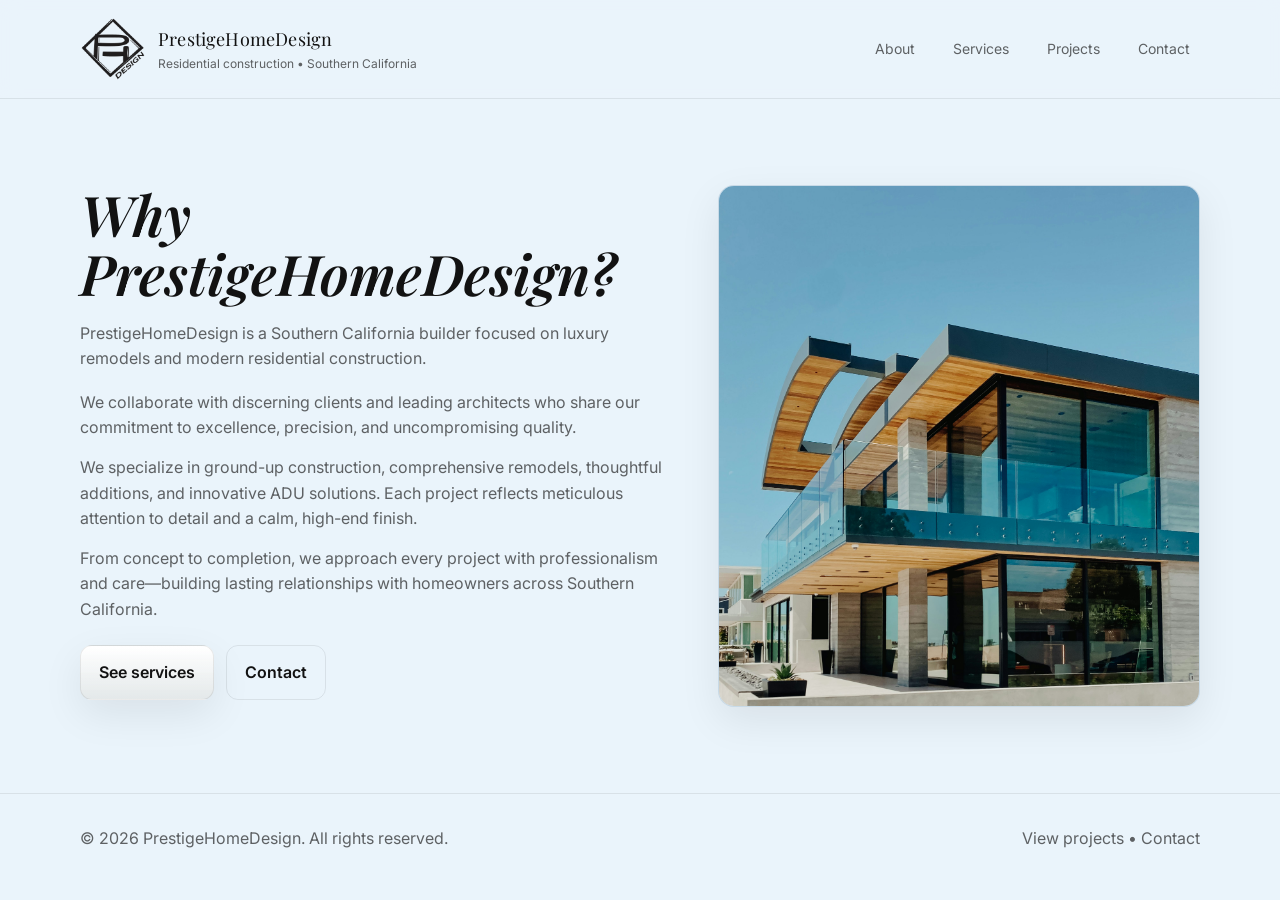
<file: about.html>
<!doctype html>
<html lang="en">
<head>
  <meta charset="utf-8" />
  <meta name="viewport" content="width=device-width, initial-scale=1" />
  <meta name="description" content="About PrestigeHomeDesign — Southern California remodels, additions, ground-up builds, and ADUs." />
  <title>About | PrestigeHomeDesign</title>
  <link rel="preconnect" href="https://fonts.googleapis.com">
  <link rel="preconnect" href="https://fonts.gstatic.com" crossorigin>
  <link href="https://fonts.googleapis.com/css2?family=Inter:wght@400;600;700&family=Playfair+Display:wght@500;600;700&display=swap" rel="stylesheet">
  <link rel="stylesheet" href="styles.css" />
  <script defer src="script.js"></script>
  <script defer src="cms-content.js"></script>
  <script src="https://identity.netlify.com/v1/netlify-identity-widget.js"></script>
</head>
<body data-page="about">
  <a class="skip-link" href="#main">Skip to content</a>

  <header class="site-header">
    <div class="container header-inner">
      <a class="brand" href="index.html" aria-label="PrestigeHomeDesign Home">
        <img id="brandLogo" class="brand-logo" src="" alt="PrestigeHomeDesign logo" hidden />
        <div>
          <div class="brand-name" id="brandName">PrestigeHomeDesign</div>
          <div class="brand-tag" id="brandTagline">Residential construction • Southern California</div>
        </div>
      </a>

      <nav class="nav" aria-label="Primary navigation">
        <button class="mobile-toggle" type="button" data-nav-toggle aria-expanded="false" aria-controls="nav-links">
          Menu
        </button>
                <div id="nav-links" class="nav-links" data-nav-links>
          <a href="about.html">About</a>
          <a href="services.html">Services</a>
          <a href="projects.html">Projects</a>
          <a href="contact.html">Contact</a>
        </div>
      </nav>
    </div>
  </header>

  <main id="main">
    <section class="section">
      <div class="container">
        <div class="about-grid">
          <div>
            <h1 class="about-title" id="aboutHeadline">Why PrestigeHomeDesign?</h1>
            <p class="about-lead" id="aboutLead">
              PrestigeHomeDesign is a Southern California builder focused on luxury remodels and modern residential construction.
            </p>

            <div class="about-body" id="aboutBody">
              <p>We collaborate with discerning clients and leading architects who share our commitment to excellence, precision, and uncompromising quality.</p>
              <p>We specialize in ground-up construction, comprehensive remodels, thoughtful additions, and innovative ADU solutions—finished with calm, high-end detail.</p>
              <p>From concept to completion, we approach every project with professionalism and care—building lasting relationships across Southern California.</p>
            </div>

            <div class="actions" style="margin-top:22px;">
              <a class="btn btn-accent" href="services.html">See services</a>
              <a class="btn btn-ghost" href="contact.html#form">Contact</a>
            </div>
          </div>

          <div class="about-media">
            <img id="aboutImage" src="assets/img/hero-home.jpg" alt="Modern Southern California home exterior" />
          </div>
        </div>
      </div>
    </section>
  </main>

  <footer class="site-footer">
    <div class="container footer-inner">
      <div>© <span id="year"></span> PrestigeHomeDesign. All rights reserved.</div>
      <div>
        <a href="projects.html">View projects</a> •
        <a href="contact.html">Contact</a>
      </div>
    </div>
  </footer>

  <script>
    document.getElementById('year').textContent = new Date().getFullYear();
  </script>
</body>
</html>
</file>
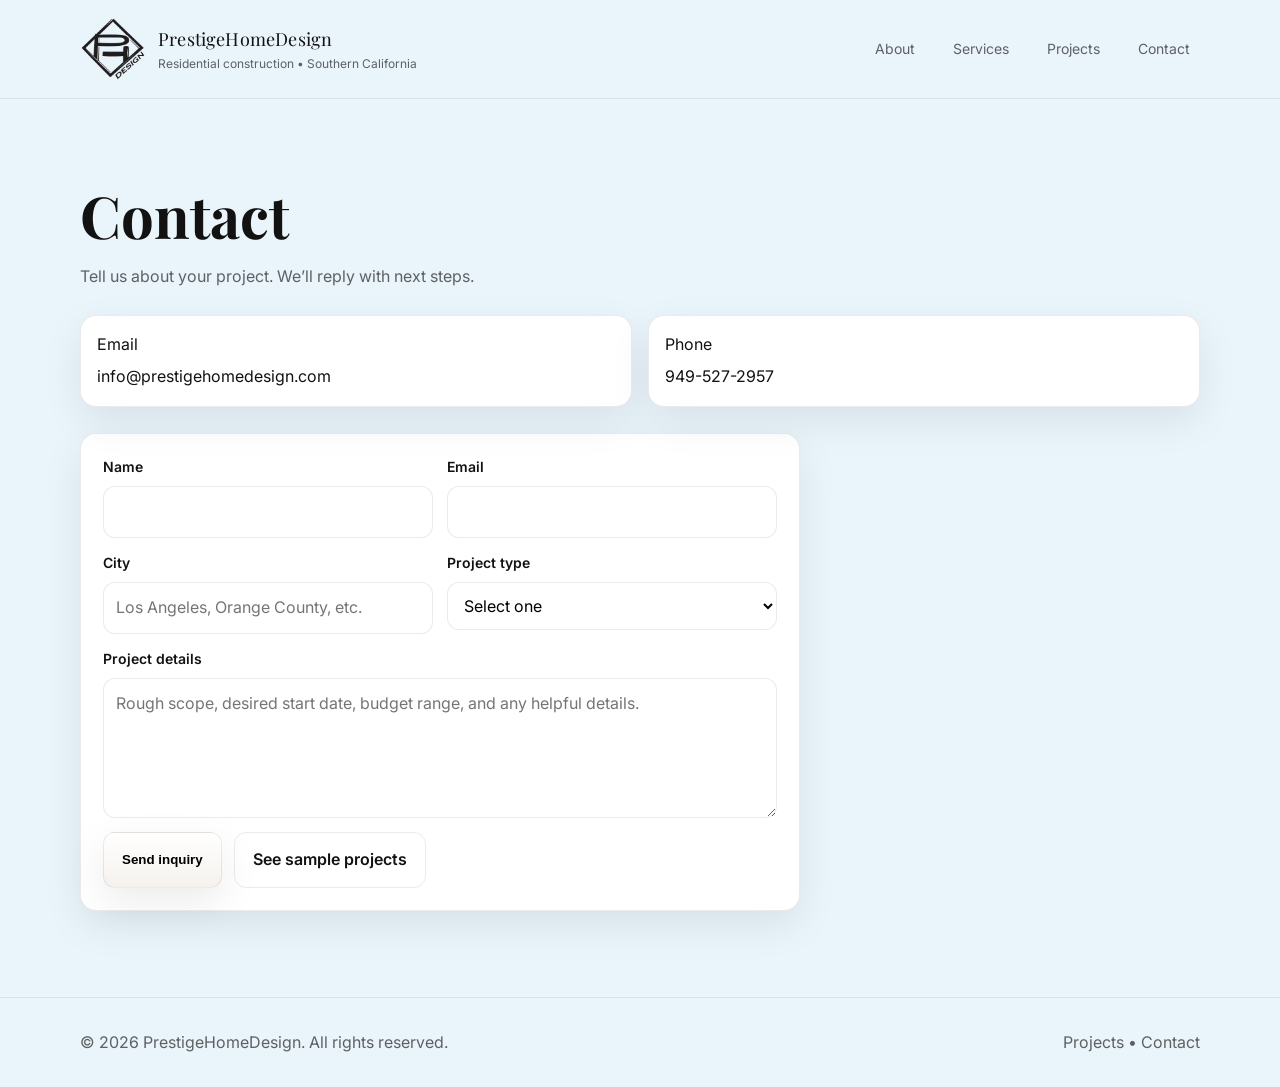
<file: contact.html>
<!doctype html>
<html lang="en">
<head>
  <meta charset="utf-8" />
  <meta name="viewport" content="width=device-width, initial-scale=1" />
  <meta name="description" content="Contact PrestigeHomeDesign for remodels, additions, ADUs, and ground-up builds in Southern California." />
  <title>Contact | PrestigeHomeDesign</title>

  <link rel="preconnect" href="https://fonts.googleapis.com">
  <link rel="preconnect" href="https://fonts.gstatic.com" crossorigin>
  <link href="https://fonts.googleapis.com/css2?family=Inter:wght@400;600;700&family=Playfair+Display:wght@500;600;700&display=swap" rel="stylesheet">

  <link rel="stylesheet" href="styles.css" />
  <script defer src="script.js"></script>
  <script defer src="cms-content.js"></script>
  <script src="https://identity.netlify.com/v1/netlify-identity-widget.js"></script>
</head>
<body data-page="contact">
  <a class="skip-link" href="#main">Skip to content</a>

  <header class="site-header">
    <div class="container header-inner">
      <a class="brand" href="index.html" aria-label="PrestigeHomeDesign Home">
        <img id="brandLogo" class="brand-logo" src="" alt="PrestigeHomeDesign logo" hidden />
        <div>
          <div class="brand-name" id="brandName">PrestigeHomeDesign</div>
          <div class="brand-tag" id="brandTagline">Residential construction • Southern California</div>
        </div>
      </a>

      <nav class="nav" aria-label="Primary navigation">
        <button class="mobile-toggle" type="button" data-nav-toggle aria-expanded="false" aria-controls="nav-links">
          Menu
        </button>
        <div id="nav-links" class="nav-links" data-nav-links>
          <a href="about.html">About</a>
          <a href="services.html">Services</a>
          <a href="projects.html">Projects</a>
          <a href="contact.html">Contact</a>
        </div>
      </nav>
    </div>
  </header>

  <main id="main">
    <section class="section">
      <div class="container">
        <div class="section-head">
          <h1 class="page-title" id="contactHeadline">Contact</h1>
          <p id="contactLead">Tell us about your project. For this preview, the form opens your email client (no backend required).</p>
        </div>

        <div class="contact-cards" aria-label="Contact details">
          <a class="contact-card" id="contactEmailLink" href="mailto:hello@prestigehomedesign.com">
            <div class="contact-card-label">Email</div>
            <div class="contact-card-value" id="contactEmailText">hello@prestigehomedesign.com</div>
          </a>
          <a class="contact-card" id="contactPhoneLink" href="tel:+1-000-000-0000">
            <div class="contact-card-label">Phone</div>
            <div class="contact-card-value" id="contactPhoneText">(000) 000-0000</div>
          </a>
        </div>

        <div class="form" id="form" style="margin-top:18px;">
          <form data-contact-form>
            <div class="inline">
              <div class="field">
                <label for="name">Name</label>
                <input id="name" name="name" type="text" autocomplete="name" required />
              </div>
              <div class="field">
                <label for="email">Email</label>
                <input id="email" name="email" type="email" autocomplete="email" required />
              </div>
            </div>

            <div class="inline">
              <div class="field">
                <label for="city">City</label>
                <input id="city" name="city" type="text" placeholder="Los Angeles, Orange County, etc." />
              </div>
              <div class="field">
                <label for="type">Project type</label>
                <select id="type" name="type" required>
                  <option value="" selected disabled>Select one</option>
                  <option>Remodel</option>
                  <option>Addition</option>
                  <option>New construction (ground-up)</option>
                  <option>ADU</option>
                </select>
              </div>
            </div>

            <div class="field">
              <label for="message">Project details</label>
              <textarea id="message" name="message" required placeholder="Rough scope, desired start date, budget range, and any helpful details."></textarea>
            </div>

            <div style="display:flex; gap:12px; flex-wrap:wrap;">
              <button class="btn btn-accent" type="submit">Send inquiry</button>
              <a class="btn btn-ghost" href="projects.html">See sample projects</a>
            </div>
          </form>
        </div>

        
      </div>
    </section>
  </main>

  <footer class="site-footer">
    <div class="container footer-inner">
      <div>© <span id="year"></span> <span id="brandNameFooter">PrestigeHomeDesign</span>. All rights reserved.</div>
      <div>
        <a href="projects.html">Projects</a> •
        <a href="contact.html">Contact</a>
      </div>
    </div>
  </footer>

  <script>
    document.getElementById('year').textContent = new Date().getFullYear();
  </script>
</body>
</html>
</file>
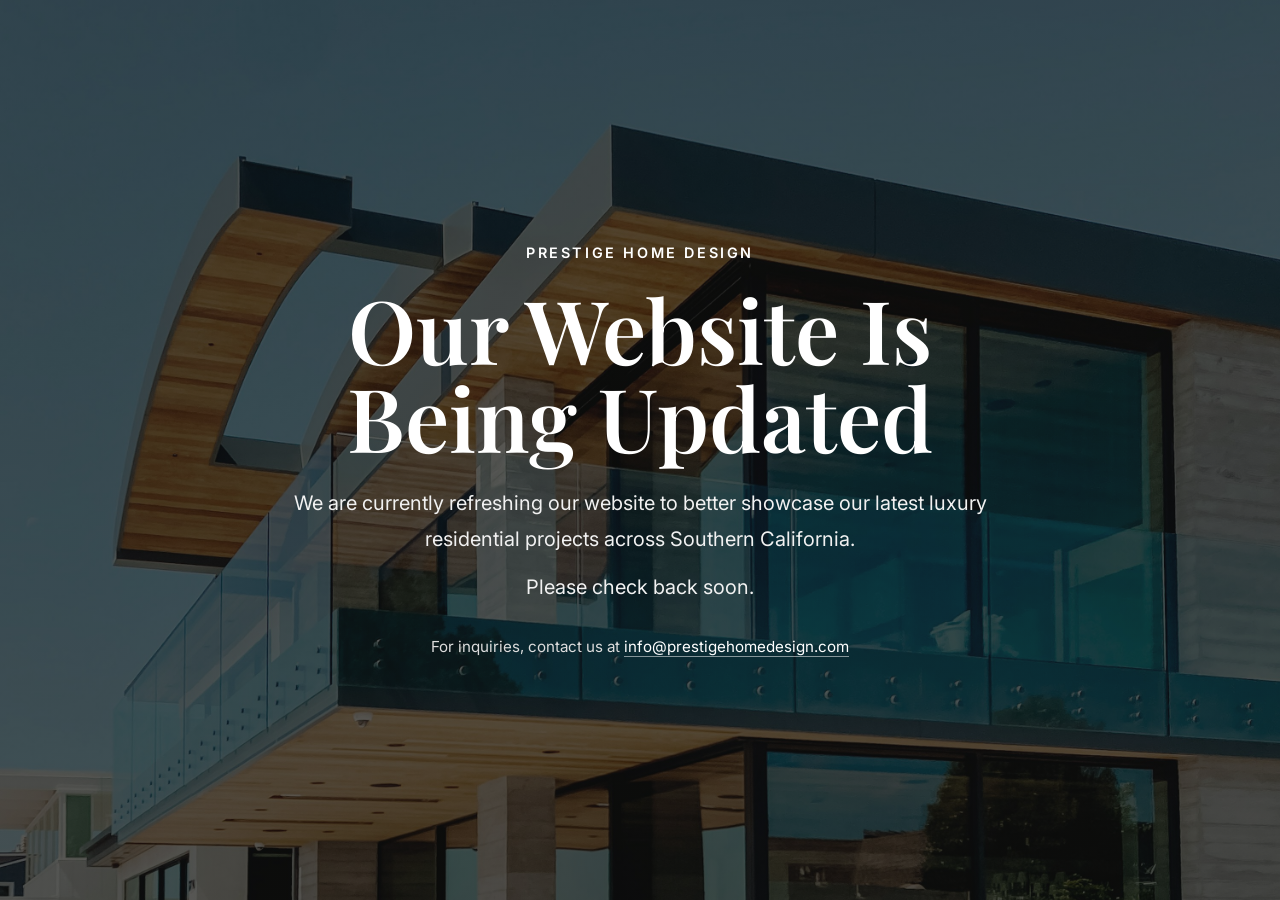
<file: maintenance.html>
<!doctype html>
<html lang="en">
<head>
  <meta charset="utf-8" />
  <meta name="viewport" content="width=device-width, initial-scale=1" />
  <title>Prestige Home Design | Website Update</title>

  <link rel="preconnect" href="https://fonts.googleapis.com">
  <link rel="preconnect" href="https://fonts.gstatic.com" crossorigin>
  <link href="https://fonts.googleapis.com/css2?family=Inter:wght@400;500;600&family=Playfair+Display:wght@500;600;700&display=swap" rel="stylesheet">

  <style>
    * {
      margin: 0;
      padding: 0;
      box-sizing: border-box;
    }

    body {
      min-height: 100vh;
      font-family: "Inter", sans-serif;
      color: #fff;
      background:
        linear-gradient(rgba(15, 15, 15, 0.65), rgba(15, 15, 15, 0.65)),
        url("assets/img/hero-home.jpg") center/cover no-repeat;
      display: flex;
      justify-content: center;
      align-items: center;
      text-align: center;
      padding: 24px;
    }

    .maintenance {
      max-width: 760px;
      animation: fadeIn 1s ease forwards;
    }

    .brand {
      font-size: 0.9rem;
      letter-spacing: 0.18em;
      text-transform: uppercase;
      margin-bottom: 24px;
      font-weight: 600;
    }

    h1 {
      font-family: "Playfair Display", serif;
      font-size: clamp(2.8rem, 7vw, 5.5rem);
      line-height: 1;
      margin-bottom: 24px;
      font-weight: 600;
    }

    p {
      font-size: clamp(1rem, 2vw, 1.25rem);
      line-height: 1.8;
      color: #f1f1f1;
      margin-bottom: 12px;
    }

    .contact {
      margin-top: 32px;
      font-size: 0.95rem;
      color: #ddd;
    }

    .contact a {
      color: #fff;
      text-decoration: none;
      border-bottom: 1px solid rgba(255, 255, 255, 0.5);
    }

    @keyframes fadeIn {
      from {
        opacity: 0;
        transform: translateY(18px);
      }

      to {
        opacity: 1;
        transform: translateY(0);
      }
    }
  </style>
</head>

<body>
  <main class="maintenance">
    <div class="brand">Prestige Home Design</div>

    <h1>Our Website Is Being Updated</h1>

    <p>
      We are currently refreshing our website to better showcase our latest
      luxury residential projects across Southern California.
    </p>

    <p>
      Please check back soon.
    </p>

    <div class="contact">
      For inquiries, contact us at
      <a href="mailto:info@prestigehomedesign.com">info@prestigehomedesign.com</a>
    </div>
  </main>
</body>
</html>
</file>
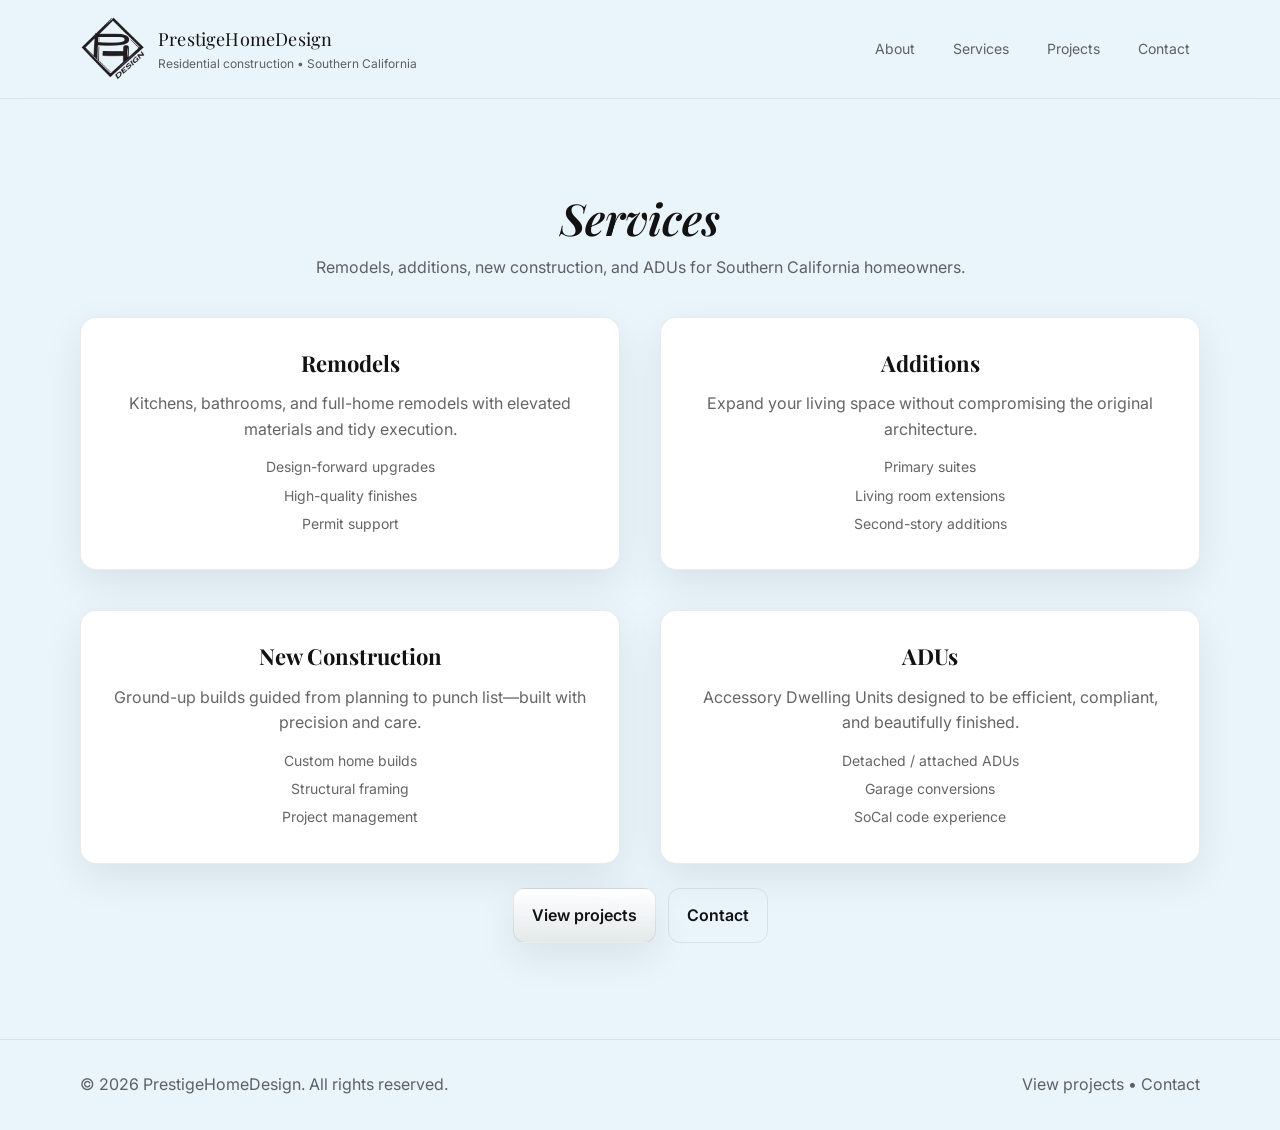
<file: services.html>
<!doctype html>
<html lang="en">
<head>
  <meta charset="utf-8" />
  <meta name="viewport" content="width=device-width, initial-scale=1" />
  <meta name="description" content="PrestigeHomeDesign — Southern California remodeling, additions, new construction, and ADUs." />
  <title>Services | PrestigeHomeDesign</title>
  <link rel="preconnect" href="https://fonts.googleapis.com">
  <link rel="preconnect" href="https://fonts.gstatic.com" crossorigin>
  <link href="https://fonts.googleapis.com/css2?family=Inter:wght@400;600;700&family=Playfair+Display:wght@500;600;700&display=swap" rel="stylesheet">
  <link rel="stylesheet" href="styles.css" />
  <script defer src="script.js"></script>
  <script defer src="cms-content.js"></script>
  <script src="https://identity.netlify.com/v1/netlify-identity-widget.js"></script>
</head>
<body data-page="services">
  <a class="skip-link" href="#main">Skip to content</a>

  <header class="site-header">
    <div class="container header-inner">
      <a class="brand" href="index.html" aria-label="PrestigeHomeDesign Home">
        <img id="brandLogo" class="brand-logo" src="" alt="PrestigeHomeDesign logo" hidden />
        <div>
          <div class="brand-name" id="brandName">PrestigeHomeDesign</div>
          <div class="brand-tag" id="brandTagline">Residential construction • Southern California</div>
        </div>
      </a>

      <nav class="nav" aria-label="Primary navigation">
        <button class="mobile-toggle" type="button" data-nav-toggle aria-expanded="false" aria-controls="nav-links">
          Menu
        </button>
                <div id="nav-links" class="nav-links" data-nav-links>
          <a href="about.html">About</a>
          <a href="services.html">Services</a>
          <a href="projects.html">Projects</a>
          <a href="contact.html">Contact</a>
        </div>
      </nav>
    </div>
  </header>

  <main id="main">
        <section class="services-slab">
      <div class="container">
        <div class="services-head">
          <h1 class="services-title" id="servicesHeadline">Our Services</h1>
          <p class="services-lead" id="servicesLead">
            Thoughtful remodels, seamless additions, ground-up builds, and ADUs—crafted for Southern California living.
          </p>
        </div>

        <div class="services-grid" id="servicesCards">
          <!-- Cards populated by CMS (content/services.json). Fallback content below. -->
          <div class="service-card">
            <h3>Custom Remodels</h3>
            <p>Kitchen and bath renovations to complete home transformations—clean lines, premium finishes.</p>
          </div>

          <div class="service-card">
            <h3>Home Additions</h3>
            <p>Expand your space seamlessly with additions that complement your home’s architecture and flow.</p>
          </div>

          <div class="service-card">
            <h3>Ground-Up Builds</h3>
            <p>From site planning to final details—professional project management and precise execution.</p>
          </div>

          <div class="service-card service-card-wide">
            <h3>ADU Construction</h3>
            <p>Detached or attached ADUs and garage conversions designed to be efficient, compliant, and beautifully finished.</p>
          </div>
        </div>

        <div class="actions" style="margin-top:24px; justify-content:center;">
          <a class="btn btn-accent" href="projects.html">View projects</a>
          <a class="btn btn-ghost" href="contact.html#form">Contact</a>
        </div>
      </div>
    </section>
      </div>
    </section>
  </main>

  <footer class="site-footer">
    <div class="container footer-inner">
      <div>© <span id="year"></span> PrestigeHomeDesign. All rights reserved.</div>
      <div>
        <a href="projects.html">View projects</a> •
        <a href="contact.html">Contact</a>
      </div>
    </div>
  </footer>

  <script>
    document.getElementById('year').textContent = new Date().getFullYear();
  </script>
</body>
</html>
</file>
<file: styles.css>
:root {
  --bg: #eaf4fb;
  --panel: #ffffff;
  --text: #121212;
  --muted: rgba(18, 18, 18, 0.65);
  --line: rgba(0, 0, 0, 0.08);
  --accent: #c9b79c; /* warm stone / SoCal luxury */
  --shadow: 0 14px 40px rgba(0, 0, 0, 0.08);
  --radius: 16px;
  --container: 1120px;
}

* { box-sizing: border-box; }
html { scroll-behavior: smooth; }
body {
  margin: 0;
  background: var(--bg);
  color: var(--text);
  font-family: "Inter", system-ui, -apple-system, Segoe UI, Roboto, Arial, sans-serif;
  line-height: 1.6;
}

img { max-width: 100%; display: block; }
a { color: inherit; text-decoration: none; }
a:hover { opacity: 0.85; }

.container {
  width: min(var(--container), calc(100% - 48px));
  margin: 0 auto;
}

.skip-link {
  position: absolute;
  left: -999px;
  top: 8px;
  padding: 10px 12px;
  background: #fff;
  border: 1px solid var(--line);
  border-radius: 10px;
  z-index: 9999;
}
.skip-link:focus { left: 12px; }

/* HEADER */
.site-header {
  position: sticky;
  top: 0;
  z-index: 50;
  background: rgba(234, 244, 251, 0.92);
  backdrop-filter: blur(10px);
  border-bottom: 1px solid var(--line);
}

.header-inner {
  display: flex;
  justify-content: space-between;
  align-items: center;
  gap: 18px;
  padding: 16px 0;
}

.brand {
  display: flex;
  align-items: center;
  gap: 12px;
  min-width: 220px;
}
.brand-mark {
  width: 42px;
  height: 42px;
  border-radius: 10px;
  display: grid;
  place-items: center;
  font-weight: 700;
  border: 1px solid var(--line);
  background: #fff;
}
.brand-name {
  font-family: "Playfair Display", serif;
  font-size: 18px;
  letter-spacing: 0.01em;
}
.brand-tag {
  font-size: 12px;
  color: var(--muted);
}

.nav {
  display: flex;
  align-items: center;
  gap: 14px;
}

.nav-links {
  display: flex;
  gap: 18px;
  align-items: center;
}

.nav-links a {
  font-size: 14px;
  color: var(--muted);
  padding: 8px 10px;
  border-radius: 10px;
}
.nav-links a[aria-current="page"] {
  color: var(--text);
  background: rgba(0,0,0,0.04);
  border: 1px solid var(--line);
}
.nav-links a:hover { color: var(--text); }

.mobile-toggle {
  display: none;
  border: 1px solid var(--line);
  background: #fff;
  border-radius: 12px;
  padding: 10px 12px;
  cursor: pointer;
}

/* HERO */
.hero {
  padding: 86px 0 56px;
}

.hero-grid {
  display: grid;
  grid-template-columns: 1.1fr 0.9fr;
  gap: 40px;
  align-items: center;
}

.eyebrow {
  text-transform: uppercase;
  letter-spacing: 0.18em;
  font-size: 12px;
  color: var(--accent);
  margin-bottom: 12px;
}

h1 {
  font-family: "Playfair Display", serif;
  font-size: clamp(40px, 5vw, 58px);
  line-height: 1.05;
  margin: 0 0 18px;
}

.lead {
  font-size: 17px;
  color: var(--muted);
  max-width: 56ch;
  margin: 0 0 22px;
}

.actions {
  display: flex;
  flex-wrap: wrap;
  gap: 12px;
  margin-top: 18px;
}

/* BUTTONS */
.btn {
  display: inline-flex;
  align-items: center;
  justify-content: center;
  padding: 14px 18px;
  border-radius: 12px;
  border: 1px solid var(--line);
  background: var(--panel);
  box-shadow: var(--shadow);
  transition: transform 0.2s ease, box-shadow 0.2s ease;
  font-weight: 600;
}
.btn:hover {
  transform: translateY(-2px);
  box-shadow: 0 18px 50px rgba(0, 0, 0, 0.10);
}
.btn-ghost {
  background: transparent;
  box-shadow: none;
}
.btn-accent {
  background: linear-gradient(180deg, #fff, rgba(201, 183, 156, 0.18));
}

.hero-media {
  border-radius: var(--radius);
  border: 1px solid var(--line);
  overflow: hidden;
  box-shadow: var(--shadow);
}
.hero-media img {
  width: 100%;
  height: 520px;
  object-fit: cover;
}

/* SECTIONS */
.section { padding: 86px 0; }
 .section.alt { background: transparent; }

.section-head h2 {
  font-family: "Playfair Display", serif;
  font-size: 34px;
  margin: 0 0 10px;
}
.section-head p {
  color: var(--muted);
  max-width: 76ch;
  margin: 0 0 26px;
}

/* CARDS */
.cards {
  display: grid;
  grid-template-columns: repeat(4, 1fr);
  gap: 22px;
}
.card {
  background: var(--panel);
  border-radius: var(--radius);
  padding: 22px;
  border: 1px solid var(--line);
  box-shadow: var(--shadow);
}
.card h3 { margin: 0 0 8px; font-size: 16px; }
.card p { margin: 0; color: var(--muted); font-size: 14px; }
.card .pill {
  display: inline-flex;
  gap: 8px;
  align-items: center;
  font-size: 12px;
  color: rgba(18,18,18,0.70);
  border: 1px solid var(--line);
  background: rgba(0,0,0,0.02);
  padding: 6px 10px;
  border-radius: 999px;
  margin-bottom: 12px;
}

/* PROJECTS GRID */
.grid {
  display: grid;
  grid-template-columns: repeat(12, 1fr);
  gap: 22px;
}

.project-card {
  grid-column: span 6;
  background: var(--panel);
  border: 1px solid var(--line);
  border-radius: var(--radius);
  overflow: hidden;
  box-shadow: var(--shadow);
  display: flex;
  flex-direction: column;
}
.project-card img {
  height: 280px;
  object-fit: cover;
  width: 100%;
}
.project-card .content {
  padding: 18px 18px 20px;
}
.project-card .meta {
  display: flex;
  flex-wrap: wrap;
  gap: 10px;
  align-items: center;
  margin-bottom: 8px;
}
.kicker {
  font-size: 12px;
  letter-spacing: 0.16em;
  text-transform: uppercase;
  color: var(--accent);
}
.badge {
  font-size: 12px;
  color: rgba(18,18,18,0.70);
  border: 1px solid var(--line);
  border-radius: 999px;
  padding: 4px 10px;
  background: rgba(0,0,0,0.02);
}
.project-card h3 {
  font-size: 18px;
  margin: 0 0 8px;
}
.project-card p { margin: 0; color: var(--muted); }

.note {
  padding: 16px 18px;
  border-radius: var(--radius);
  border: 1px solid var(--line);
  background: rgba(201,183,156,0.12);
  color: rgba(18,18,18,0.78);
}

/* FORM */
.form {
  background: var(--panel);
  border: 1px solid var(--line);
  border-radius: var(--radius);
  padding: 22px;
  box-shadow: var(--shadow);
  max-width: 720px;
}
.field {
  display: flex;
  flex-direction: column;
  gap: 8px;
  margin-bottom: 14px;
}
label { font-weight: 600; font-size: 14px; }
input, textarea, select {
  font: inherit;
  padding: 12px 12px;
  border-radius: 12px;
  border: 1px solid var(--line);
  background: #fff;
}
textarea { min-height: 140px; resize: vertical; }

.inline {
  display: grid;
  grid-template-columns: repeat(2, 1fr);
  gap: 14px;
}

/* FOOTER */

.site-footer {
  border-top: 1px solid var(--line);
  padding: 32px 0;
  background: var(--bg);
}
.footer-inner {
  display: flex;
  justify-content: space-between;
  gap: 14px;
  align-items: center;
  color: var(--muted);
  flex-wrap: wrap;
}

/* RESPONSIVE */
@media (max-width: 980px) {
  .hero-grid { grid-template-columns: 1fr; }
  .hero-media img { height: 420px; }
  .cards { grid-template-columns: repeat(2, 1fr); }
  .project-card { grid-column: span 12; }
}

@media (max-width: 720px) {
  .mobile-toggle { display: inline-flex; }
  .nav-links {
    display: none;
    position: absolute;
    right: 24px;
    top: 76px;
    flex-direction: column;
    align-items: stretch;
    gap: 8px;
    background: #fff;
    border: 1px solid var(--line);
    border-radius: 14px;
    padding: 10px;
    box-shadow: var(--shadow);
    min-width: 220px;
  }
  .nav-links.is-open { display: flex; }
  .cards { grid-template-columns: 1fr; }
  .inline { grid-template-columns: 1fr; }
  .container { width: min(var(--container), calc(100% - 32px)); }
}


/* --- Layout updates (Screenshot-inspired) --- */
.actions {
  display: flex;
  gap: 12px;
  flex-wrap: wrap;
}
.actions[style*="justify-content:center"] { justify-content: center; }

.hero-grid .actions { margin-top: 18px; }

.services-slab {
  background: var(--bg);
  padding: 96px 0;
}
.services-head {
  text-align: center;
  max-width: 74ch;
  margin: 0 auto 36px;
}
.services-title {
  font-family: "Playfair Display", serif;
  font-style: italic;
  font-weight: 600;
  font-size: 44px;
  margin: 0 0 14px;
}
.services-lead {
  margin: 0 auto;
  color: var(--muted);
  font-size: 16px;
}

.services-grid {
  display: grid;
  grid-template-columns: repeat(2, 1fr);
  gap: 2.5rem;
}


.service-card {
  background: var(--panel);
  border: 1px solid var(--line);
  border-radius: var(--radius);
  padding: 28px;
  box-shadow: var(--shadow);
  text-align: center;
}
.service-card h3 {
  margin: 0 0 10px;
  font-family: "Playfair Display", serif;
  font-size: 22px;
}
.service-card p { margin: 0; color: var(--muted); }

.service-card .bullets {
  list-style: none;
  padding: 0;
  margin: 14px 0 0;
  color: var(--muted);
  font-size: 14px;
}
.service-card .bullets li { margin: 6px 0; }

.about-grid {
  display: grid;
  grid-template-columns: 1.1fr 0.9fr;
  gap: 48px;
  align-items: start;
}
.about-title {
  font-family: "Playfair Display", serif;
  font-style: italic;
  font-weight: 600;
  font-size: 56px;
  line-height: 1.05;
  margin: 0 0 18px;
}
.about-lead {
  margin: 0 0 18px;
  color: var(--muted);
  max-width: 60ch;
}
.about-body p { color: var(--muted); margin: 0 0 14px; }

.about-media {
  background: #d9ecfb;
  border-radius: var(--radius);
  overflow: hidden;
  box-shadow: var(--shadow);
  border: 1px solid var(--line);
}
.about-media img {
  width: 100%;
  height: 520px;
  object-fit: cover;
  display: block;
}

/* Responsive tweaks */
@media (max-width: 900px) {
  .services-grid { grid-template-columns: 1fr; }
  .about-grid { grid-template-columns: 1fr; }
  .about-title { font-size: 44px; }
  .about-media img { height: 360px; }
}

/* --- CMS + Logo --- */
.brand-logo{
  width:66px;
  height:66px;
  object-fit:contain;
  background:transparent;
  border:none;
  border-radius:0;
  transform: translateZ(0);
  transition: transform 180ms ease, filter 180ms ease;
}

/* Subtle logo hover animation */
.brand:hover .brand-logo{
  transform: scale(1.045) translateY(-1px);
  filter: drop-shadow(0 10px 18px rgba(0,0,0,0.08));
}
/* --- Home hero metrics (CMS) --- */
.metrics{
  display:grid;
  grid-template-columns:repeat(3,minmax(0,1fr));
  gap:12px;
  margin-top:18px;
}
.metric{
  background:#fff;
  border:1px solid var(--line);
  border-radius:14px;
  padding:14px;
  box-shadow: var(--shadow);
}
.metric-value{display:block;font-weight:700;}
.metric-label{display:block;color:var(--muted);font-size:13px;margin-top:4px;}

@media (max-width: 900px){
  .metrics{grid-template-columns:1fr;}
}

/* --- Contact cards --- */
.contact-cards{
  display:grid;
  grid-template-columns:repeat(2,minmax(0,1fr));
  gap:16px;
  margin: 18px 0 26px;
}
.contact-card{
  display:flex;
  flex-direction:column;
  gap:6px;
  padding:16px;
  border-radius:16px;
  background:#fff;
  border:1px solid var(--line);
  box-shadow: var(--shadow);
}
.contact-card span{color:var(--muted); font-size:13px;}
.contact-card strong{font-size:16px;}
@media (max-width: 900px){
  .contact-cards{grid-template-columns:1fr;}
}

/* OLD LAYOUT
body[data-page="projects"] #projectsGallery {
  display: grid;
  grid-template-columns: repeat(12, 1fr);
  gap: 22px;
}


body[data-page="projects"] #projectsGallery > .project-card:nth-child(1),
body[data-page="projects"] #projectsGallery > .project-card:nth-child(2) {
  grid-column: span 6;
}


body[data-page="projects"] #projectsGallery > .project-card:nth-child(3) {
  grid-column: 4 / span 6; /* center in 12-col grid 
}


@media (max-width: 980px) {
  body[data-page="projects"] #projectsGallery > .project-card {
    grid-column: span 12 !important;
  }
}
*/  
/* ===============================
   Currently Working On Section
================================= */

.project-feature {
  margin-top: 80px;
  padding-top: 60px;
  border-top: 1px solid rgba(0,0,0,0.08);
}

.current-work-title {
  font-family: "Playfair Display", serif;
  font-weight: 600;
  font-size: clamp(28px, 3vw, 40px);
  letter-spacing: 1px;
  text-transform: uppercase;
  margin-bottom: 10px;
  position: relative;
  display: inline-block;
}

/* Elegant underline accent */
.current-work-title::after {
  content: "";
  display: block;
  width: 60px;
  height: 2px;
  background: #1e3a8a; /* or your accent color */
  margin-top: 12px;
}

#currentWorkSubtitle {
  font-family: "Inter", sans-serif;
  font-size: 15px;
  letter-spacing: 1px;
  text-transform: uppercase;
  color: #6b7280;
  margin-top: 6px;
}

/* ===============================
   Luxury Project Showcase Carousel
================================= */

.project-showcase-list {
  display: flex;
  flex-direction: column;
  gap: 70px;
}

.project-showcase {
  display: grid;
  grid-template-columns: 1.15fr 0.85fr;
  gap: 34px;
  align-items: center;
  background: var(--panel);
  border: 1px solid var(--line);
  border-radius: 24px;
  padding: 24px;
  box-shadow: var(--shadow);
}

.project-carousel {
  position: relative;
  overflow: hidden;
  border-radius: 20px;
  background: #fff;
}

.project-carousel img {
  width: 100%;
  height: 560px;
  object-fit: cover;
}

.carousel-btn {
  position: absolute;
  top: 50%;
  transform: translateY(-50%);
  width: 46px;
  height: 46px;
  border-radius: 999px;
  border: 1px solid var(--line);
  background: rgba(255,255,255,0.88);
  font-size: 34px;
  line-height: 1;
  cursor: pointer;
  box-shadow: var(--shadow);
}

.carousel-prev {
  left: 16px;
}

.carousel-next {
  right: 16px;
}

.carousel-dots {
  position: absolute;
  left: 0;
  right: 0;
  bottom: 16px;
  display: flex;
  justify-content: center;
  gap: 8px;
}

.carousel-dots button {
  width: 9px;
  height: 9px;
  border-radius: 999px;
  border: none;
  background: rgba(255,255,255,0.55);
  cursor: pointer;
}

.carousel-dots button.is-active {
  background: #fff;
  transform: scale(1.25);
}

.project-showcase-content h2 {
  font-family: "Playfair Display", serif;
  font-size: clamp(32px, 4vw, 48px);
  line-height: 1.05;
  margin: 8px 0 4px;
}

.project-style {
  font-size: 17px;
  font-weight: 600;
  color: var(--accent);
  margin: 0 0 16px;
}

.project-showcase-content p {
  color: var(--muted);
  margin-bottom: 18px;
}

.project-details {
  display: flex;
  flex-wrap: wrap;
  gap: 10px;
  margin: 22px 0;
}

.project-detail {
  border: 1px solid var(--line);
  border-radius: 999px;
  padding: 7px 12px;
  font-size: 13px;
  background: rgba(201,183,156,0.12);
}

.project-team {
  border-top: 1px solid var(--line);
  padding-top: 16px;
}

.project-team p {
  margin: 5px 0;
  font-size: 14px;
}

@media (max-width: 980px) {
  .project-showcase {
    grid-template-columns: 1fr;
  }

  .project-carousel img {
    height: 420px;
  }
}

@media (max-width: 600px) {
  .project-showcase {
    padding: 16px;
  }

  .project-carousel img {
    height: 300px;
  }

  .carousel-btn {
    width: 38px;
    height: 38px;
    font-size: 28px;
  }
}

.project-showcase-list {
  display: flex !important;
  flex-direction: column;
  gap: 70px;
}
</file>
